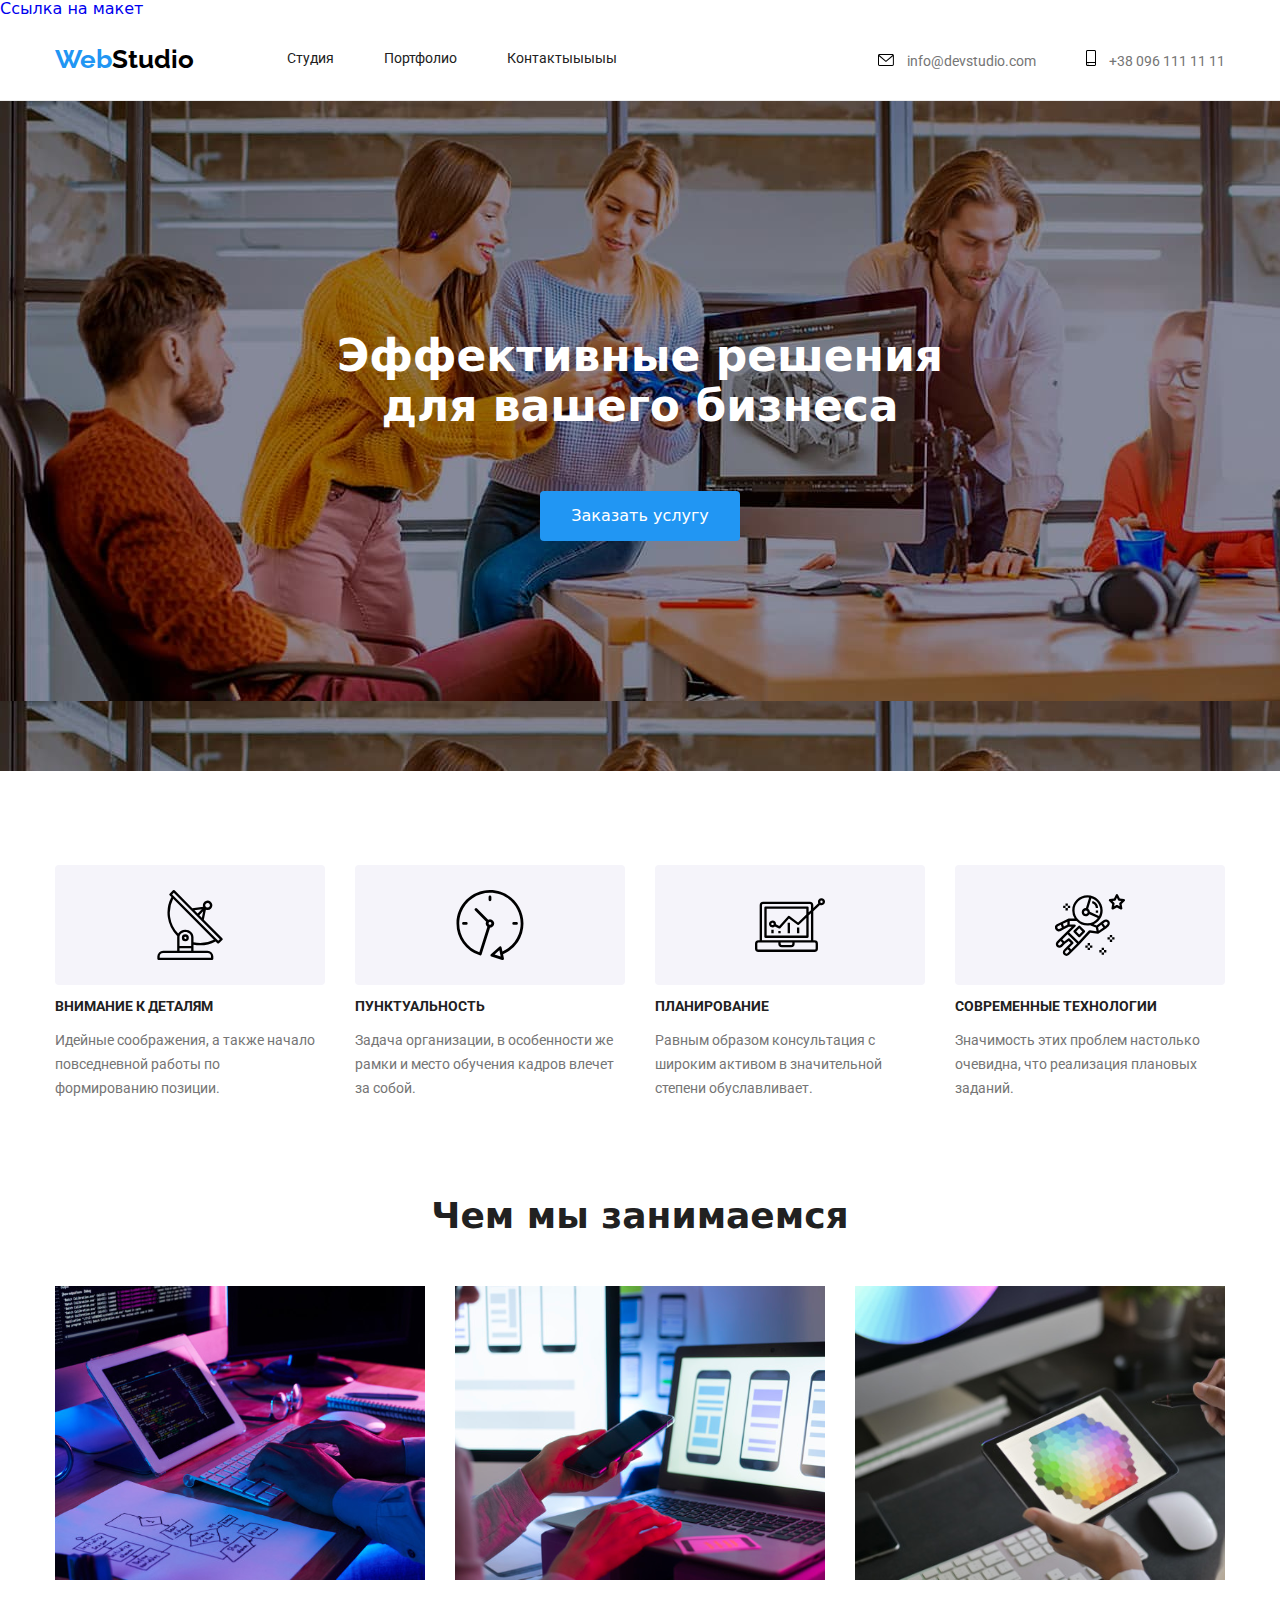
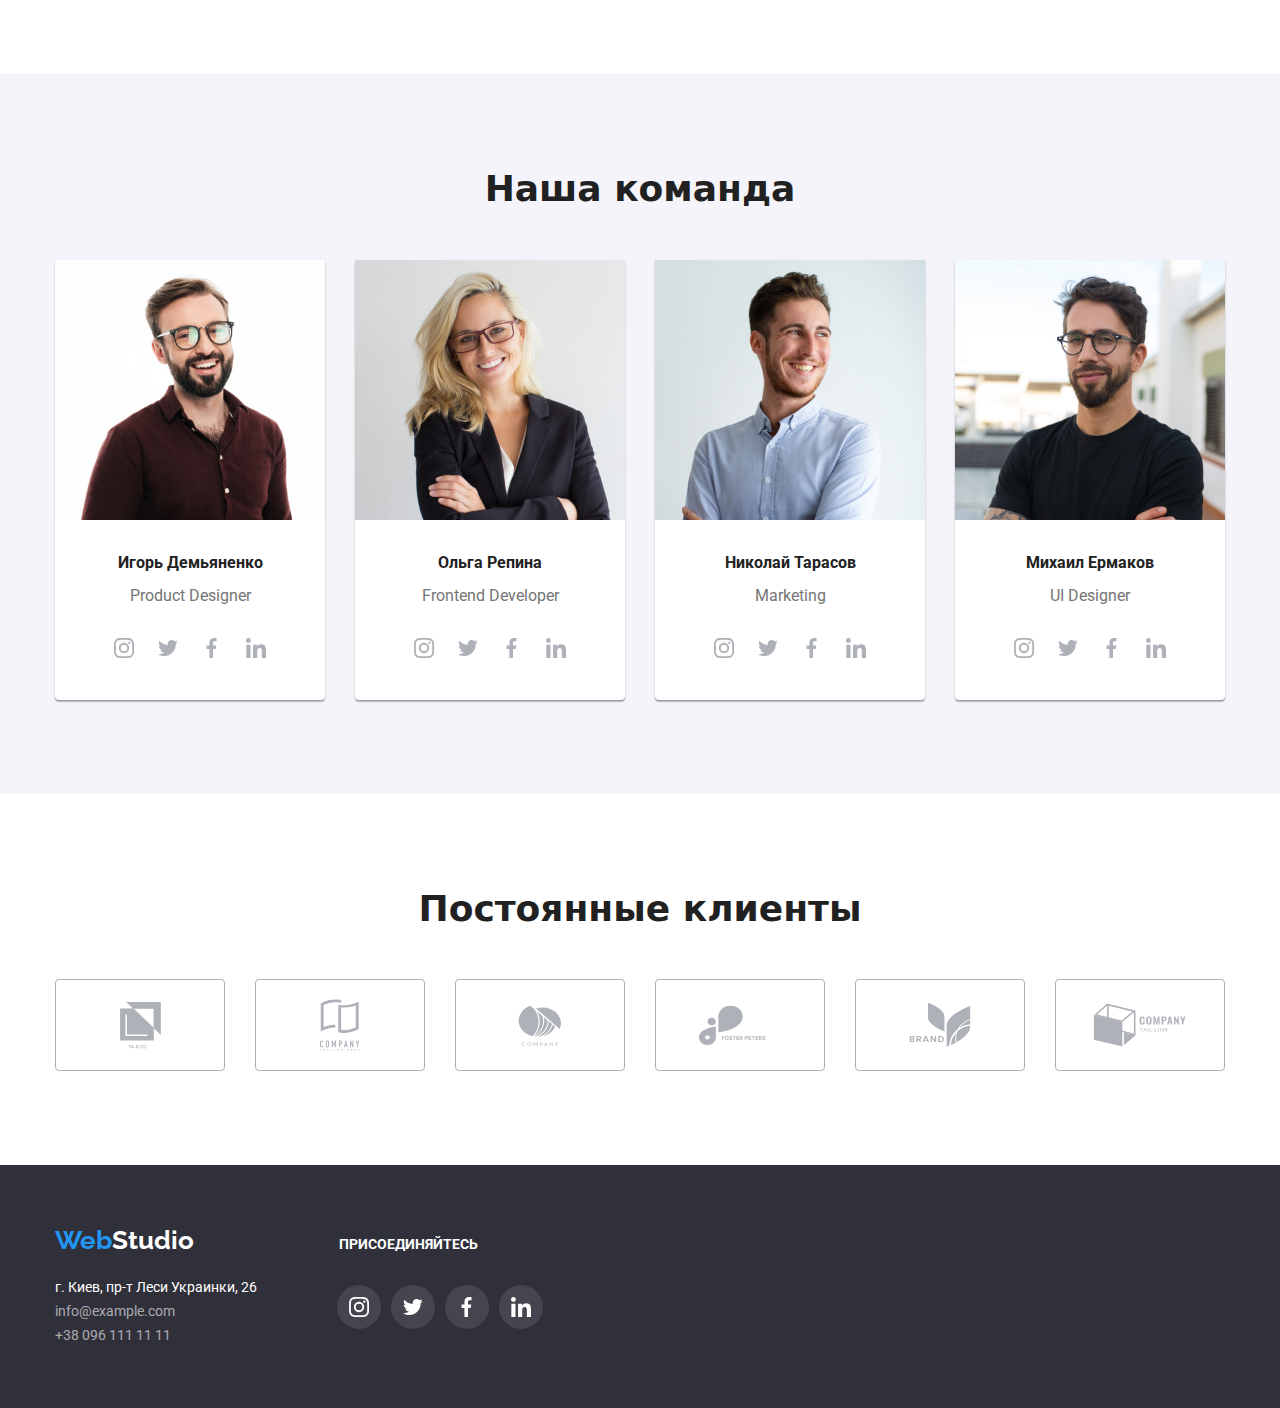
<file: index.html>
﻿<!DOCTYPE html>
<html lang="en">
  <head>
    <meta charset="UTF-8" />
    <title>project01</title>
    <link
      href="https://cdnjs.cloudflare.com/ajax/libs/modern-normalize/1.1.0/modern-normalize.min.css"
      rel="stylesheet"
    />
    <link
      href="https://fonts.googleapis.com/css2?family=Oleo+Script&family=Raleway:wght@700&family=Roboto:wght@400;500;700;900&display=swap"
      rel="stylesheet"
    />
    <link href="./css/style.css" rel="stylesheet" />
  </head>
  <body>
    <a
      class="logo2"
      href="https://www.figma.com/file/y9Ylajkuo0NcChKVrZz7Mm/Web-Studio-(Version-2.1)?node-id=1%3A96"
      target="_blank"
      >Ссылка на макет</a
    >
<!-- последняя версия!!!!!!!!!!!!!!!!!!!!!! -->
    <header>
      <div class="main-header">
        <div class="conteiner">
          <div class="header">
            <nav class="main-nav">
              <a class="logo" href="#">Web<span>Studio</span></a>
              <ul class="site-nav">
                <li class="item">
                  <a class="link" href="./index.html">Студия</a>
                </li>
                <li class="item">
                  <a class="link" href="./portfolio.html">Портфолио</a>
                </li>
                <li class="item">
                  <a class="link" href="./portfolio.html">Контактыыыыы</a>
                </li>
              </ul>
            </nav>
            <ul class="contacts">
              <li class="item">
                <a class="link" href="emailto:info@devstudio.com">
                  <svg width="16px" height="12px">
                    <use href="./image/icons.svg#icon-envelope"></use>
                  </svg>
                  info@devstudio.com</a
                >
              </li>
              <li class="item">
                <a class="link" href="tel:+380961111111">
                  <svg width="10px" height="16px">
                    <use href="./image/icons.svg#icon-smartphone"></use>
                  </svg>
                  +38 096 111 11 11</a
                >
              </li>
            </ul>
          </div>
        </div>
      </div>
    </header>
    <main>
      <section class="main-hero">
        <div class="conteiner">
          <div class="hero">
            <h1>
              Эффективные решения <br />
              для вашего бизнеса
            </h1>
            <button class="hero-button" type="button">Заказать услугу</button>
          </div>
        </div>
      </section>
      <section class="main-features">
        <div class="conteiner">
          <div class="features">
            <!-- <h2>Особенности</h2> -->
            <ul class="features-list">
              <li class="item">
                <div class="features-icons">
                  <svg width="70px" height="70px">
                    <use href="./image/icons.svg#icon-antenna-1"></use>
                  </svg>
                </div>
                <h3>Внимание к деталям</h3>
                <!-- вопрос?  почему при уменьшенни и увеличении масштаба страницы текст из тега <p> перескакивает тиз одной строки в другую-->
                <p>
                  Идейные соображения, а также начало повседневной работы по
                  формированию позиции.
                </p>
              </li>
              <li class="item">
                <div class="features-icons">
                  <svg class="features-icon" width="70px" height="70px">
                    <use href="./image/icons.svg#icon-clock-1"></use>
                  </svg>
                </div>
                <h3>Пунктуальность</h3>
                <p>
                  Задача организации, в особенности же рамки и место обучения
                  кадров влечет за собой.
                </p>
              </li>
              <li class="item">
                <div class="features-icons">
                  <svg class="features-icon" width="70px" height="70px">
                    <use href="./image/icons.svg#icon-diagram-1"></use>
                  </svg>
                </div>
                <h3>Планирование</h3>
                <p>
                  Равным образом консультация с широким активом в значительной
                  степени обуславливает.
                </p>
              </li>
              <li class="item">
                <div class="features-icons">
                  <svg class="features-icon" width="70px" height="70px">
                    <use href="./image/icons.svg#icon-astronaut-1"></use>
                  </svg>
                </div>
                <h3>Современные технологии</h3>
                <p>
                  Значимость этих проблем настолько очевидна, что реализация
                  плановых заданий.
                </p>
              </li>
            </ul>
          </div>
        </div>
      </section>
      <section class="main-introduce">
        <div class="conteiner">
          <div class="introduce">
            <h2>Чем мы занимаемся</h2>
            <ul class="introduce-list">
              <li class="item">
                <img
                  src="./image/planshet.svg"
                  alt="планшет"
                  width="370"
                  height="294"
                />
              </li>
              <li class="item">
                <img
                  src="./image/telephone.svg"
                  alt="телефон"
                  width="370"
                  height="294"
                />
              </li>
              <li class="item">
                <img
                  src="./image/coube.svg"
                  alt="куб"
                  width="370"
                  height="294"
                />
              </li>
            </ul>
          </div>
        </div>
      </section>
      <section class="main-team">
        <div class="conteiner">
          <div class="team">
            <h2>Наша команда</h2>
            <ul class="team-list">
              <li class="item">
                <img
                  src="./image/ihor_demyanenko.jpg"
                  alt=""
                  width="270"
                  height="260"
                />
                <h3 class="team-hero">Игорь Демьяненко</h3>
                <p>Product Designer</p>
                <ul class="team-social">
                  <li class="team-icons">
                    <a class="team-icon" href="">
                      <svg class="team-item" width="20px" height="20px">
                        <use href="./image/icons.svg#icon-instagram"></use></svg
                    ></a>
                  </li>
                  <li class="team-icons">
                    <a class="team-icon" href="">
                      <svg class="team-item" width="20px" height="20px">
                        <use href="./image/icons.svg#icon-twitter"></use></svg
                    ></a>
                  </li>
                  <li class="team-icons">
                    <a class="team-icon" href="">
                      <svg class="team-item" width="20px" height="20px">
                        <use href="./image/icons.svg#icon-facebook"></use></svg
                    ></a>
                  </li>
                  <li class="team-icons">
                    <a class="team-icon" href="">
                      <svg class="team-item" width="20px" height="20px">
                        <use href="./image/icons.svg#icon-linkedin"></use></svg
                    ></a>
                  </li>
                </ul>
              </li>
              <li class="item">
                <img
                  src="./image/olga_repina.jpg"
                  alt=""
                  width="270"
                  height="260"
                />
                <h3 class="team-hero">Ольга Репина</h3>
                <p>Frontend Developer</p>
                <ul class="team-social">
                  <li class="team-icons">
                    <a class="team-icon" href="">
                      <svg class="team-item" width="20px" height="20px">
                        <use href="./image/icons.svg#icon-instagram"></use></svg
                    ></a>
                  </li>
                  <li class="team-icons">
                    <a class="team-icon" href="">
                      <svg class="team-item" width="20px" height="20px">
                        <use href="./image/icons.svg#icon-twitter"></use></svg
                    ></a>
                  </li>
                  <li class="team-icons">
                    <a class="team-icon" href="">
                      <svg class="team-item" width="20px" height="20px">
                        <use href="./image/icons.svg#icon-facebook"></use></svg
                    ></a>
                  </li>
                  <li class="team-icons">
                    <a class="team-icon" href="">
                      <svg class="team-item" width="20px" height="20px">
                        <use href="./image/icons.svg#icon-linkedin"></use></svg
                    ></a>
                  </li>
                </ul>
              </li>
              <li class="item">
                <img
                  src="./image/nick_tarasov.jpg"
                  alt=""
                  width="270"
                  height="260"
                />
                <h3 class="team-hero">Николай Тарасов</h3>
                <p>Marketing</p>
                <ul class="team-social">
                  <li class="team-icons">
                    <a class="team-icon" href="">
                      <svg class="team-item" width="20px" height="20px">
                        <use href="./image/icons.svg#icon-instagram"></use></svg
                    ></a>
                  </li>
                  <li class="team-icons">
                    <a class="team-icon" href="">
                      <svg class="team-item" width="20px" height="20px">
                        <use href="./image/icons.svg#icon-twitter"></use></svg
                    ></a>
                  </li>
                  <li class="team-icons">
                    <a class="team-icon" href="">
                      <svg class="team-item" width="20px" height="20px">
                        <use href="./image/icons.svg#icon-facebook"></use></svg
                    ></a>
                  </li>
                  <li class="team-icons">
                    <a class="team-icon" href="">
                      <svg class="team-item" width="20px" height="20px">
                        <use href="./image/icons.svg#icon-linkedin"></use></svg
                    ></a>
                  </li>
                </ul>
              </li>
              <li class="item">
                <img
                  src="./image/mikhail_ermakov.jpg"
                  alt=""
                  width="270"
                  height="260"
                />
                <h3 class="team-hero">Михаил Ермаков</h3>
                <p>UI Designer</p>
                <ul class="team-social">
                  <li class="team-icons">
                    <a class="team-icon" href="">
                      <svg class="team-item" width="20px" height="20px">
                        <use href="./image/icons.svg#icon-instagram"></use></svg
                    ></a>
                  </li>
                  <li class="team-icons">
                    <a class="team-icon" href="">
                      <svg class="team-item" width="20px" height="20px">
                        <use href="./image/icons.svg#icon-twitter"></use></svg
                    ></a>
                  </li>
                  <li class="team-icons">
                    <a class="team-icon" href="">
                      <svg class="team-item" width="20px" height="20px">
                        <use href="./image/icons.svg#icon-facebook"></use></svg
                    ></a>
                  </li>
                  <li class="team-icons">
                    <a class="team-icon" href="">
                      <svg class="team-item" width="20px" height="20px">
                        <use href="./image/icons.svg#icon-linkedin"></use></svg
                    ></a>
                  </li>
                </ul>
              </li>
            </ul>
          </div>
        </div>
      </section>
      <section class="clients">
        <div class="conteiner">
          <h2>Постоянные клиенты</h2>

          <ul class="clients-lists">
            <li class="clients-list">
              <a class="clients-icons" href="#">
                <svg class="clients-icon" width="41px" height="46.7px">
                  <use href="./image/icons.svg#icon-yaco"></use>
                </svg>
              </a>

              <a class="clients-icons" href="#">
                <svg class="clients-icon" width="40px" height="52px">
                  <use href="./image/icons.svg#icon-taglinehere"></use>
                </svg>
              </a>
              <a class="clients-icons" href="#">
                <svg class="clients-icon" width="43.46px" height="41.18px">
                  <use href="./image/icons.svg#icon-company"></use>
                </svg>
              </a>
              <a class="clients-icons" href="#">
                <svg class="clients-icon" width="84.44px" height="40.62px">
                  <use href="./image/icons.svg#icon-fosterpeters"></use>
                </svg>
              </a>
              <a class="clients-icons" href="#">
                <svg class="clients-icon" width="62.54px" height="45.43px">
                  <use href="./image/icons.svg#icon-brand"></use>
                </svg>
              </a>
              <a class="clients-icons" href="#">
                <svg class="clients-icon" width="93.79px" height="43.93px">
                  <use href="./image/icons.svg#icon-tagline"></use>
                </svg>
              </a>
            </li>
          </ul>
        </div>
      </section>
    </main>
    <footer>
      <div class="conteiner">
        <div class="footer">
          <address>
            <a class="logo" href="#">Web<span>Studio</span></a>
            <ul>
              <li>
                <a class="location" href="#">г. Киев, пр-т Леси Украинки, 26</a>
              </li>
              <li>
                <a class="mail" href="emailto:info@example.com">info@example.com</a>
              </li>
              <li>
                <a class="tel" href="tel:+380961111111">+38 096 111 11 11</a>
              </li>
            </ul>
          </address>
          <div class="socials">
            <h2>присоединяйтесь</h2>
            <ul class="socials-links">
              <li class="social-icons">
                <a class="social-icon" href="">
                  <svg class="social-item" width="20px" height="20px">
                    <use href="./image/icons.svg#icon-instagram"></use>
                  </svg>
                </a>
              </li>
              <li class="social-icons">
                <a class="social-icon" href="">
                  <svg class="social-item" width="20px" height="20px">
                    <use href="./image/icons.svg#icon-twitter"></use>
                  </svg>
                </a>
              </li>
              <li class="social-icons">
                <a class="social-icon" href="">
                  <svg class="social-item" width="20px" height="20px">
                    <use href="./image/icons.svg#icon-facebook"></use>
                  </svg>
                </a>
              </li>
              <li class="social-icons">
                <a class="social-icon" href="">
                  <svg class="social-item" width="20px" height="20px">
                    <use href="./image/icons.svg#icon-linkedin"></use>
                  </svg>
                </a>
              </li>
            </ul>
          </div>
        </div>
      </div>
    </footer>
  </body>
</html>
</file>
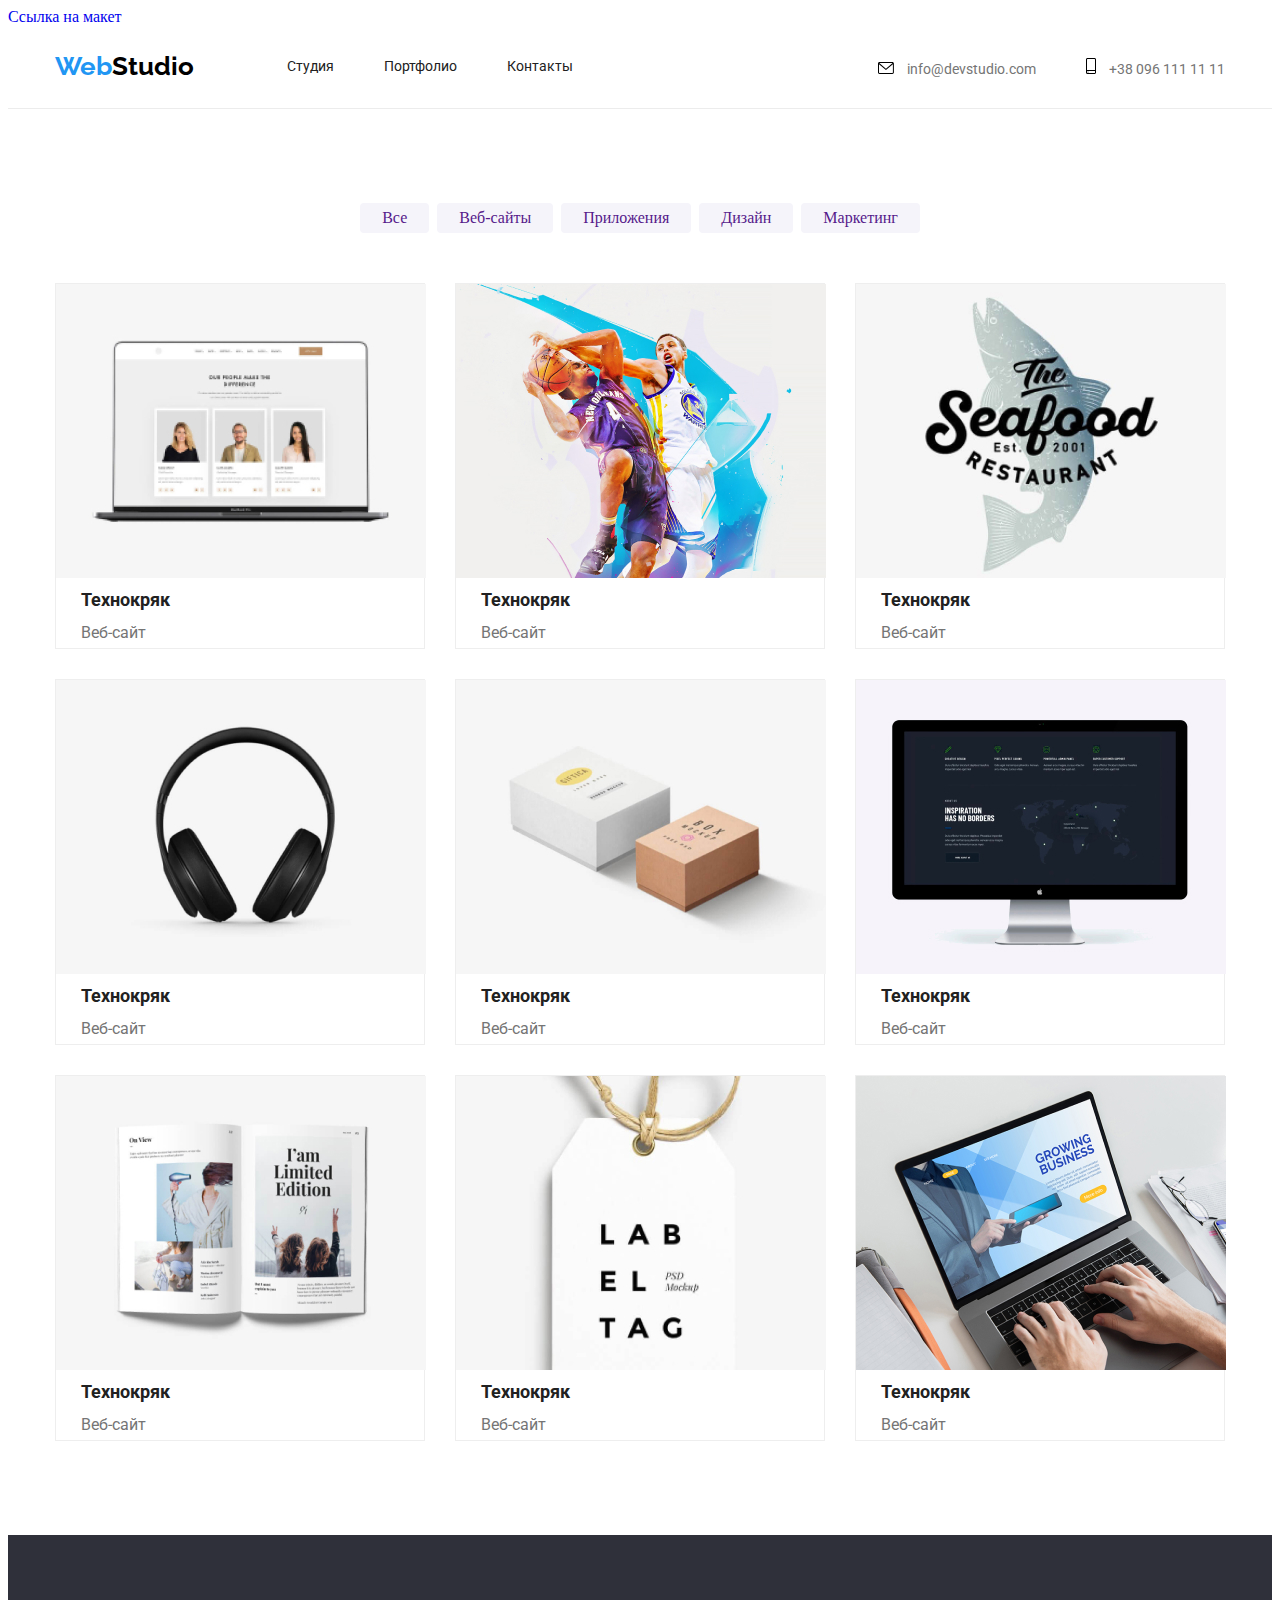
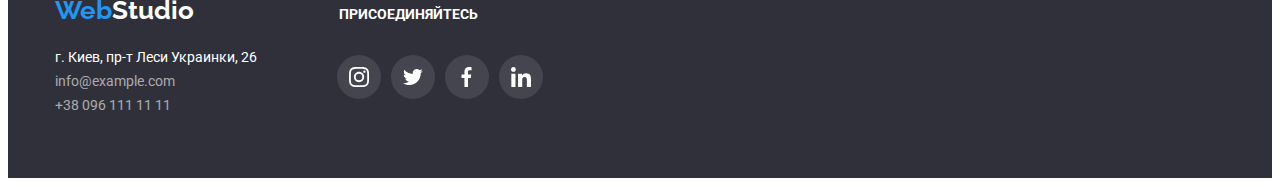
<file: portfolio.html>
<!DOCTYPE html>
<html lang="en">
<head>
  <meta charset="UTF-8">
  <title>project01</title>
  <link href="https://fonts.googleapis.com/css2?family=Oleo+Script&family=Raleway:wght@700&family=Roboto:wght@400;500;700;900&display=swap" rel="stylesheet">
  <link rel="stylesheet" href="./css/style.css"/>
</head>
<body>
  
   <a class="logo2" href="https://www.figma.com/file/y9Ylajkuo0NcChKVrZz7Mm/Web-Studio-(Version-2.1)?node-id=1%3A96" target="_blank">Ссылка на макет</a>
   <!-- последняя версия!!!!!!!!!!!!!!!!!!!!!! -->
   <header>
    <div class="main-header">
      <div class="conteiner">
        <div class="header">
          <nav class="main-nav">
            <a class="logo" href="#">Web<span>Studio</span></a>
            <ul class="site-nav">
              <li class="item">
                <a class="link" href="./index.html">Студия</a>
              </li>
              <li class="item">
                <a class="link" href="./portfolio.html">Портфолио</a>
              </li>
              <li class="item">
                <a class="link" href="./portfolio.html">Контакты</a>
              </li>
            </ul>
          </nav>
          <ul class="contacts">
            <li class="item">
              <a class="link" href="emailto:info@devstudio.com">
                <svg width="16px" height="12px">
                  <use href="./image/icons.svg#icon-envelope"></use>
                </svg>
                info@devstudio.com</a
              >
            </li>
            <li class="item">
              <a class="link" href="tel:+380961111111">
                <svg width="10px" height="16px">
                  <use href="./image/icons.svg#icon-smartphone"></use>
                </svg>
                +38 096 111 11 11</a
              >
            </li>
          </ul>
        </div>
      </div>
    </div>
  </header>
  <main>
    <section class="filters-main">
      <div class="conteiner">
        <ul class="select">
          <li class="item">
            <a href="" class="link">Все</a>
          </li>
          <li class="item">
            <a href="" class="link">Веб-сайты</a>
          </li>
          <li class="item">
            <a href="" class="link">Приложения</a>
          </li>
          <li class="item">
            <a href="" class="link">Дизайн</a>
          </li>
          <li class="item">
            <a href="" class="link">Маркетинг</a>
          </li>
        </ul>
      </div>
    </section>
    <section>
      <div class="conteiner">
        <ul class="works-list">
          <li class="works-items">
            <img src="./image/techkrjak.jpg" alt="Технокряк" width="370px">
            <h2>Технокряк</h2>
            <p>Веб-сайт</p>
          </li>
          <li class="works-items">
            <img src="./image/poster.jpg" alt="Постер New Orlean vs Golden Star" width="370px">
            <h2>Технокряк</h2>
            <p>Веб-сайт</p>
          </li>
          <li class="works-items">
            <img src="./image/restaurant.jpg" alt="Ресторан Seafood" width="370px">
            <h2>Технокряк</h2>
            <p>Веб-сайт</p>
          </li>
          <li class="works-items">
            <img src="./image/imgproject.jpg" alt="Проект Prime" width="370px">
            <h2>Технокряк</h2>
            <p>Веб-сайт</p>
          </li>
          <li class="works-items">
            <img src="./image/imgproject_box.jpg" alt="Проект Boxes" width="370px">
            <h2>Технокряк</h2>
            <p>Веб-сайт</p>
          </li>
          <li class="works-items">
            <img src="./image/imginspiration.jpg" alt="Inspiration has no Borders" width="370px">
            <h2>Технокряк</h2>
            <p>Веб-сайт</p>
          </li>
          <li class="works-items">
            <img src="./image/imglimedit.jpg" alt="Издание Limited Edition" width="370px">
            <h2>Технокряк</h2>
            <p>Веб-сайт</p>
          </li>
          <li class="works-items">
            <img src="./image/imgprojlab.jpg" alt="Проект LAB" width="370px">
            <h2>Технокряк</h2>
            <p>Веб-сайт</p>
          </li>
          <li class="works-items">
            <img src="./image/imggrowbus.jpg" alt="Growing Business" width="370px">
            <h2>Технокряк</h2>
            <p>Веб-сайт</p>
          </li class="works-items">
        </ul>
      </div>
    </section>
  
  
  
  
  
  
  
  
  
  
  
  
  
  
  
  
  </main>
  <footer>
    <div class="conteiner">
      <div class="footer">
        <address>
          <a class="logo" href="#">Web<span>Studio</span></a>
          <ul>
            <li>
              <a class="location" href="#">г. Киев, пр-т Леси Украинки, 26</a>
            </li>
            <li>
              <a class="mail" href="emailto:info@example.com"
                >info@example.com</a
              >
            </li>
            <li>
              <a class="tel" href="tel:+380961111111">+38 096 111 11 11</a>
            </li>
          </ul>
        </address>
        <div class="socials">
          <h2>присоединяйтесь</h2>
          <ul class="socials-links">
            <li class="social-icons">
              <a class="social-icon" href="">
                <svg class="social-item" width="20px" height="20px">
                  <use href="./image/icons.svg#icon-instagram"></use>
                </svg>
              </a>
            </li>
            <li class="social-icons">
              <a class="social-icon" href="">
                <svg class="social-item" width="20px" height="20px">
                  <use href="./image/icons.svg#icon-twitter"></use>
                </svg>
              </a>
            </li>
            <li class="social-icons">
              <a class="social-icon" href="">
                <svg class="social-item" width="20px" height="20px">
                  <use href="./image/icons.svg#icon-facebook"></use>
                </svg>
              </a>
            </li>
            <li class="social-icons">
              <a class="social-icon" href="">
                <svg class="social-item" width="20px" height="20px">
                  <use href="./image/icons.svg#icon-linkedin"></use>
                </svg>
              </a>
            </li>
          </ul>
        </div>
      </div>
    </div>
  </footer>
    
</body>

</html>
</file>
<file: css/style.css>
/* последняя версия!!!!!!!!!!!!!!!!!!!!!! */

:root {
    --primery-text-color: #212121;
    --secondary-text-color: #2196F3;
    --third-text-color: #757575;
    --page-bg-color: #FFFFFF;

    /* #2196f3 */
}

html {
    box-sizing: border-box;
  }
*,::before,::after{
    box-sizing: inherit;
}

body h2 {
    color: var(--primery-text-color);
    font-size: 36px;
    text-align: center;
    margin-top: 0px;

}
body h3 {
    font-family: 'Roboto';
    font-weight: bold;
    font-size: 14px;
    line-height: 1.14;
    color: var(--primery-text-color);
    
    /* border: 1px solid; */
}

h2, ul { 
    padding-left: 0px;
    padding-right: 0px;
    margin: 0px;
}
li {
    margin-bottom: 0px;
    list-style-type: none;
}
p {
    margin: 0px;
    padding: 0px;
    font-family: 'Roboto';
    color: var(--third-text-color);
    font-weight: 400;     /* вопрос? ставить слово типа bold,regular ..... или цифры? */
    font-size: 14px;
    line-height: 1.71;
}
a {
    text-decoration: none;
}
.link:hover,
.link:focus {
    color: var(--secondary-text-color);
}

/* .conteiner-------------------------*/

.conteiner{
    
    text-align: center;
    width: 1200px;                 
    padding-left: 15px;
    padding-right: 15px;
    
    margin-left: auto;
    margin-right: auto;

    /* outline: 1px solid tomato; */
}
/* header---------------------------- */

header {
    color: var(--primery-text-color); 
    background-color: var(--page-bg-color);
    font-family: 'Roboto';
    font-weight: 400; 
    font-size: 14px;
    line-height: 0.84;
    border-bottom: 1px solid #ECECEC;
    
}

.main-header{
    display: block;
    
}

.main-header .link{
    display: block;
    padding-top: 32px;
    padding-bottom: 32px;
}
.header{
    display: flex;
    
}

.main-nav{
    display: flex;
    align-items: center;
}

.logo {
    color: var(--secondary-text-color);
    font-family: 'Raleway';
    font-weight: bold;
    font-size: 26px;
    line-height: 1.19;
    text-decoration: none;
}

header span {
    color: #000000;
}

.site-nav .link:hover,         
.site-nav .link:focus {
    color: var(--secondary-text-color);
}

.site-nav{
    display: flex;
    
    margin-left: 93px;
}

.site-nav .item{
    
}

.site-nav .item + .item{
    margin-left: 50px;   
}

.site-nav .link {
    color: var(--primery-text-color);
     display: block;
     
}

.contacts {
    display: flex;
    margin-left: auto;
    align-items: baseline;
}

.contacts .item + .item{
    margin-left: 50px;
}

.contacts .link {
    color: var(--third-text-color);
    
}

.contacts svg{
    margin-right: 10px;
}

.contacts .link:hover,           
.contacts .link:focus {
    color: var(--secondary-text-color);
    fill: var(--secondary-text-color);
}


/* main-hero--------------------------------------------- */

.main-hero{
    background-color: #2F303A;
    max-width: 1600px;
    margin: auto;
    background-image: url(../image/Hero.jpg);
}

.hero{
    
    padding-bottom: 30px;
    padding-top: 200px;
    
}
.hero h1{
    display: block;
    font-size: 44px;
    color: #FFFFFF;
    padding-bottom: 30px;
}
.hero-button {
    display: block;
    box-sizing: border-box;
    width: 200px;
    height: 50px;
    border: none;
    border-radius: 4px;
    background-color: var(--secondary-text-color);
    font-size: 16px;
    color: #FFFFFF;
    margin-left: auto;
    margin-right: auto;
    margin-bottom: 200px;
}

/* features-------------------------------------------------------- */

.main-features{
    
}
.features {
    padding-top: 94px;
    
}
.features-list{
    display: flex;
    text-align: left;

}

.features-list .features-icons{
    display: flex;
    width: 270px;
    height: 120px;
    justify-content: center;
    align-items: center;

    background-color: #F5F4FA;
    border-radius: 4px;
    
}

.features-list svg{
    


}

.features-list .item:not(:last-child){
    padding-right: 30px;
}
.features ul{
    margin: 0px;
}

.features h3{
    text-transform: uppercase;
}

/* introduce -----------------------------------------*/

.introduce {
    display: block;
    padding-top: 94px;
}
.introduce h2{
    margin-top: 0px;
    margin-bottom: 50px;
}
.introduce-list{
    display: flex;
}

.introduce-list .item{
    display: block;
}

.introduce-list img{
    display: block;
}

.introduce-list .item + .item{
    margin-left: 30px;
}
.introduce ul{
    padding-bottom: 94px;
    margin-bottom: 0px;
}


/* main-team ------------------------------------------------*/

.main-team{
    background-color: #F5F4FA;
}
.team {
    display: block;
    padding-bottom: 94px;
    
}
.team h2{
    display: block;
    padding-top: 94px;
    margin: 0px;
}

.team-list{
    display: flex;
    margin: 0px;
    padding-top: 50px;
}

.team-list .item{
    box-shadow: 0px 1px 3px rgba(0, 0, 0, 0.12), 0px 1px 1px rgba(0, 0, 0, 0.14), 0px 2px 1px rgba(0, 0, 0, 0.2);
    background-color: var(--page-bg-color);
    border-radius: 0px 0px 4px 4px;
}

.team-list .item + .item{
    margin-left: 30px;
}

.team-hero {
    padding-top: 30px;
    font-size: 16px;
    margin: 0px;
}

.team p {
    display: block;
    font-size: 16px;
    margin-top: 10px;
    margin-bottom: 16px;
}

.team-social{
    display: flex;
    justify-content: center;
    padding-bottom: 30px;
}

.team-icons{
    display: flex;
}



.team-icon{
    display: flex;

    margin-left: 10px;

    fill: #AFB1B8;
    width: 44px;
    height: 44px; 
    justify-content: center;
    align-items: center;
}

.team-icon:first-child{
    margin-left: 0px;
}

.team-icon:hover{
    fill: #FFFFFF;
    background-color: #2196F3;
    border-radius: 50%;
}



/* .team-hero .team-icon + .team-icon{}
     вопрос? как этой записью заменить first-child */
 

/* clients---------------------------------------------------- */

.clients h2{
    padding-top: 94px;
}

.clients-lists {
    margin-top: 50px;
}

.clients-list{
    display: flex;
    padding-bottom: 94px;
}



.clients-icons{

    display: flex;

    margin-left: 30px;
    width: 170px;
    height: 92px;
    justify-content: center;
    align-items: center;
    border: 1px solid #AFB1B8;
    border-radius: 4px;
    fill: #AFB1B8;
}
.clients-icons:hover{
    border: 1px solid var(--secondary-text-color);
    fill: var(--secondary-text-color);
}

.clients-icons:first-child{
    margin-left: 0px;
}

.clients-icon{
    
}

/* footer------------------------------------------------- */

footer {
    font-family: Roboto;
    padding-top: 60px;
    padding-bottom: 60px;
    background-color: #2F303A;
}

footer a{
    font-style: normal;    /* вопрос? нормал должно быть значением по умолчанию, где оно стало италик? */
}

footer address{
    text-align: left;
}

footer .logo {
    display: block;
    padding-bottom: 20px;
}

footer .logo span {
    color: #FFFFFF;
}

footer .location {
    color: #FFFFFF;
    font-size: 14px;
    line-height: 1.71;
}
footer .mail {
    color: rgba(255, 255, 255, 0.6);
    font-size: 14px;
    line-height: 1.71;
    text-decoration: none;
}
footer .tel {
    color: rgba(255, 255, 255, 0.6);
    font-size: 14px;
    line-height: 1.71;
    text-decoration: none;
}

footer .socials h2{
    padding: 12px;
    color: #FFFFFF;
    font-weight: 700;
    font-size: 14px;
    line-height: 1.14;
    text-transform: uppercase;
    text-align: left;
    
}

.footer{
    display: flex;
}


.footer .socials{
    
    margin-left: 70px;
}

.socials-links{
    display: flex;
}

.footer .social-icons{
    margin-top: 20px;
    margin-left: 10px;
}

.social-icon:first-child{
    margin-left: 0px;
}

.footer .social-icon{
    display: flex;
    align-items: center;
    
    width: 44px;
    height: 44px;
    background-color: rgba(255, 255, 255, 0.1);
    justify-content: center;
    align-items: center;
    border-radius: 50%;
    fill: #FFFFFF;
}

.footer .social-icon:hover{
    background-color: var(--secondary-text-color);
}















/* Портфолио -----------------------------------------------------------------*/



.select {
    display: flex;
    justify-content: center;
}
.select .item {
    margin-top: 94px;
    margin-bottom: 50px;  
}

.filters-main .item + .item{
    margin-left: 8px;
}

.filters-main .link {
    display: block;
    padding: 6px 22px;
    border-radius: 4px;

    background-color: #F5F4FA;
}

.filters-main .link:hover,
.filters-main .link:focus {
    color: #FFFFFF;
    background-color: var(--secondary-text-color);
}

/* works-list----------------------------------------------- */

.works-list {
    display: flex;
    flex-wrap: wrap;
    padding-bottom: 94px;
    /* margin: -15px; */
    
    

}
.works-items {     /* вопрос?  не влазят элементы в строку по 3 штуки если не задать ширину 370б хотя картинкам задан размер 370*/
    margin-right: 30px;
    margin-bottom: 30px; 
    /* margin: 15px; */
    text-align: left;  
    width: 370px;           
    border: 1px solid #EEEEEE;

    
}

.works-items:hover{
    box-shadow: 0px 1px 1px rgba(0, 0, 0, 0.12), 0px 4px 4px rgba(0, 0, 0, 0.06), 1px 4px 6px rgba(0, 0, 0, 0.16);
}

.works-items:last-child {
    margin-right: 0px;
}
.works-items h2 {
    font-family: Roboto;
    font-weight: 700;
    font-size: 18px;
    line-height: 2; 
    text-align: left;
    padding-left: 25px;
}

.works-items p {
    font-family: Roboto;
    font-size: 16px;
    line-height: 1.89; 
    text-align: left;
    padding-left: 25px;
    
}

.works-items:nth-child(3n) {
    margin-right: 0px;
}

 .works-items:nth-last-child(-n + 3) { 
    margin-bottom: 0px;
}
</file>
